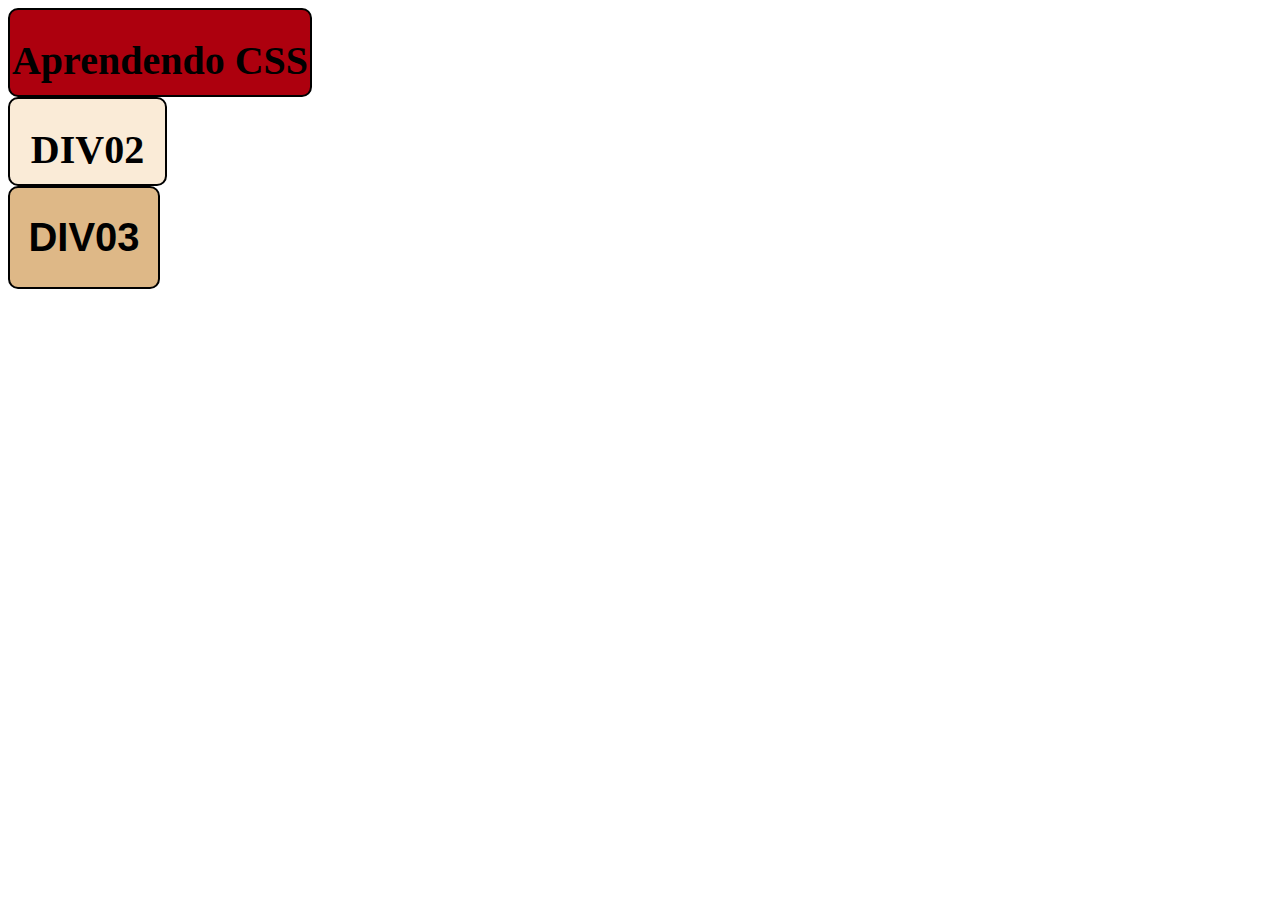
<file: CursoDNC/CSS/index.html>
<!DOCTYPE html>
<html lang="pt-br">
<head>
    <meta charset="UTF-8">
    <meta http-equiv="X-UA-Compatible" content="IE=edge">
    <meta name="viewport" content="width=device-width, initial-scale=1.0">
    <title>Document</title>
    <link rel="stylesheet" href="style.css">
</head>
<body>
    <div class="allDivs" id="div1">
        <h1>Aprendendo CSS</h1>
    </div>
    <div class="allDivs" id="div2">
        <h1>DIV02</h1>
    </div>
    <div class="allDivs" id="div3">
        <h1>DIV03</h1>
    </div>
</body>
</html>
</file>
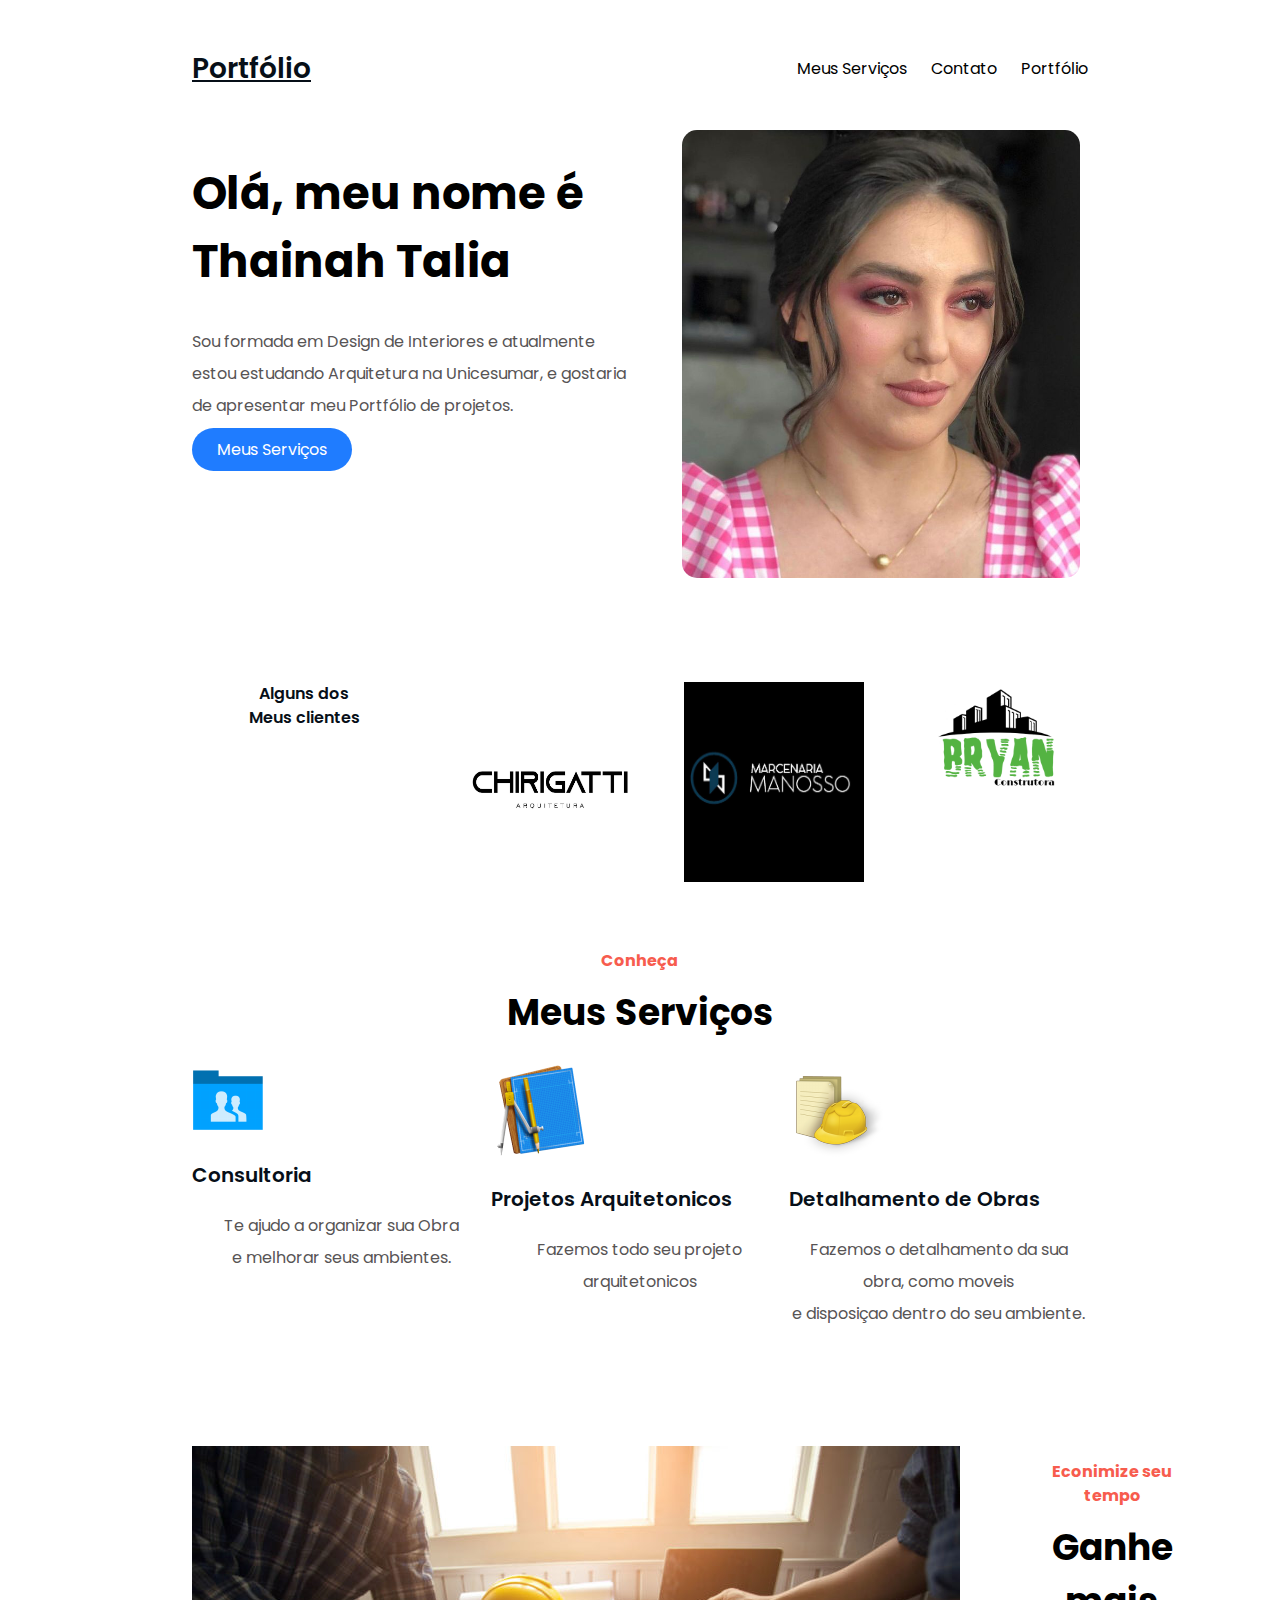
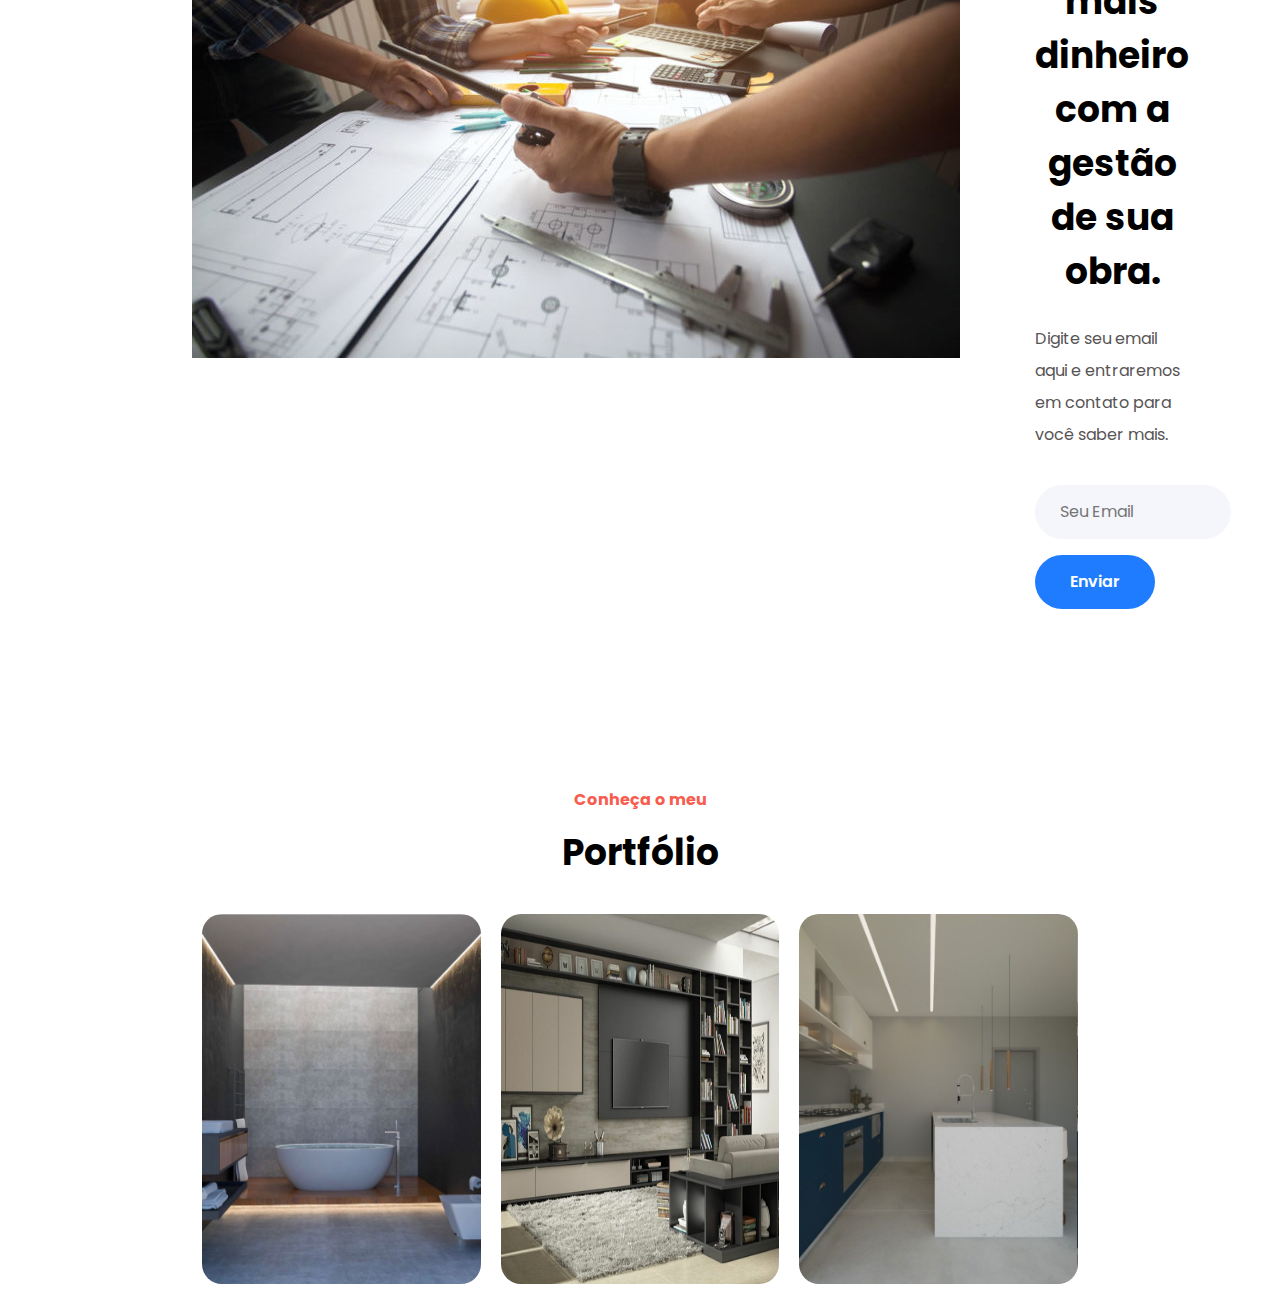
<file: CursoDNC/Portifolio/index.html>
<!DOCTYPE html>
<html lang="pt-br">
<head>
    <meta charset="UTF-8">
    <meta http-equiv="X-UA-Compatible" content="IE=edge">
    <meta name="viewport" content="width=device-width, initial-scale=1.0">

    <link rel="preconnect" href="https://fonts.googleapis.com">
    <link rel="preconnect" href="https://fonts.gstatic.com" crossorigin>
    <link href="https://fonts.googleapis.com/css2?family=Poppins:wght@400;700&display=swap" rel="stylesheet">
    <title>Portifolio</title>
    <style>
        body{
            margin-left: 15%;
            margin-right: 15%;
        }
        .container {
            display: grid;
            grid-auto-flow: column;
            grid-auto-columns: 1fr;
        }
        #header{
            font-family: Poppins;
            font-style: normal;
            font-weight: 600;
            font-size: 28px;
            line-height: 42px;
            text-decoration-line: underline;
            color: #070f18;
            margin-top: 40px;
            margin-bottom: 40px;
        }
        #menu{
            text-align: right;
            margin-top: 49px;
        }
        #menu ul{
            list-style-type: none;
            margin: 0;
            padding: 0;
        }
        #menu li{
            display: inline-block;
            margin-left: 20px;
            font-family: Poppins;
            font-style: normal;
            font-weight: normal;
            font-size: 16px;
            line-height: 24px;
            text-align: center;
            color: #070f18;
        }
        a {
            color: black;
            text-decoration: none;
        }
        #buttonCta {
            background: #1f7cff;
            border-radius: 50px;
            font-family: Poppins;
            font-style: normal;
            font-weight: normal;
            font-size: 16px;
            line-height: 24px;
            text-align: center;
            color: #ffffff;
            padding: 10px 25px 10px 25px;
        }
        p.gray {
            font-family: Poppins;
            font-style: normal;
            font-weight: normal;
            font-size: 16px;
            line-height: 32px;
            color: #575455;
        }
        #headerCta h1 {
            font-family: Poppins;
            font-style: normal;
            font-weight: bold;
            font-size: 45px;
            color: #000000;
        }
        #headerImg {
            margin-left: 42px;
        }
        #headerImg img {
            width: 98%;
            border-radius: 15px;
        }
        .headerLogo {
            text-align: right;
            width: auto;
            left: auto;
            right: auto;
        }
        #clients {
            margin-top: 100px;
            margin-bottom: 50px;
            text-align: center;
        }
        #headerClientText{
            font-family: Poppins;
            font-style: normal;
            font-weight: 600;
            font-size: 16px;
            line-height: 24px;
            color: #070f18;
        }
        h2.red {
            font-family: Poppins;
            font-style: normal;
            font-weight: bold;
            font-size: 16px;
            line-height: 24px;
            text-align: center;
            color: #f75C4E;
        }
        h1.black {
            font-family: Poppins;
            font-style: normal;
            font-weight: bold;
            font-size: 36px;
            line-height: 54px;
            text-align: center;
            margin-top: 0;
            color: #000000;
        }
        #services .textCenter h3 {
            font-family: Poppins;
            font-style: normal;
            font-weight: 600;
            font-size: 20px;
            line-height: 30px;
            color: #070f18;
        }
        #services .textCenter p {
            font-family: Poppins;
            font-style: normal;
            font-weight: normal;
            font-size: 16px;
            line-height: 32px;
            text-align: center;
            color: #575455;
        }
        #contactImg {
            width: 100%;
            border-radius: 25px;
            padding: auto;
        }
        #contactForm {
            margin-left: 75px;
            text-align: left;
        }
        #contact {
            margin-top: 100px;        
        }
        #contactForm input {
            background: #f5f6fb;
            border-radius: 50px;
            font-family: Poppins;
            font-style: normal;
            font-weight: normal;
            font-size: 16px;
            line-height: 24px;
            color: #575455;
            border: 0;
            width: 95%;
            padding: 15px 25px 15px 25px;
        }
        #contactForm button {
            background: #1f7cff;
            border-radius: 50px;
            padding: 15px 35px 15px 35px;
            font-family: Poppins;
            font-style: normal;
            font-weight: 600;
            font-size: 16px;
            line-height: 24px;
            text-align: center;
            border: 0;
            color: #ffffff;

        }
        #portfolioTitle {
            margin-top: 150px;
        }
        .portfolioImg img {
            width: 100%;
            border-radius: 20px;
        }
        .portfolioImg {
            padding: 10px;
        }
    </style>
</head>
<body>
    <div class="container">
        <div id="header">
            Portfólio
        </div>
        <div id="menu">
            <ul>
                <li><a href="#services">Meus Serviços</a></li>
                <li><a href="#contact">Contato</a></li>
                <li><a href="#portfolioTitle">Portfólio</a></li>
            </ul>
        </div>
    </div>
    <div class="container">
        <div id="headerCta">
            <h1>
                Olá, meu nome é<br>
                Thainah Talia
            </h1>
            <p class="gray">
                Sou formada em Design de Interiores e atualmente estou estudando Arquitetura na Unicesumar, e gostaria de apresentar meu Portfólio de projetos.
            </p>
            <a id="buttonCta" href="">Meus Serviços</a>
        </div>
        <div id="headerImg">
            <img src="img/Thainah.jpeg" alt="fotoThainah">
        </div>

    </div>
    <div class="container" id="clients">
        <div id="headerClientText">
            Alguns dos <br>Meus clientes
        </div>
        <div class="headerLogo">
            <img width="180px" height="200px" src="img/cirigati.jpeg" alt="Logo">
        </div>
        <div class="headerLogo">
            <img width="180px" height="200px" src="img/manosso.jpeg" alt="">
        </div>
        <div class="headerLogo">
            <img width="180px" src="img/Construtora.png" alt="">
        </div>
    </div>
    <div class="container">
        <div id="services">
            <h2 class="red">Conheça</h2>
            <h1 class="black">Meus Serviços</h1>
        </div>
    </div>
    <div class="container" id="services" >
        <div class="textCenter" >
            <img src="img/consulting.png" alt="consultoria">
            <h3>Consultoria</h3>
            <p>Te ajudo a organizar sua Obra <br> e melhorar seus ambientes.</p>
        </div>
        <div class="textCenter" >
            <img src="img/arquit.png" alt="Arquitetura">
            <h3>Projetos Arquitetonicos</h3>
            <p> Fazemos todo seu projeto arquitetonicos</p>
        </div>
        <div class="textCenter" >
            <img src="img/acompanhamento.png" alt="acompanhamento">
            <h3>Detalhamento de Obras</h3>
            <p>Fazemos o detalhamento da sua obra, como moveis <br> e disposiçao dentro do seu ambiente.</p>
        </div>
    </div>
    <div class="container" id="contact" >
        <div id="contactImg" >
            <img src="img/consultoriaImg2.jpeg" alt="Consultoria">
        </div>
        <div id="contactForm" >
            <h2 class="red">Econimize seu tempo</h2>
            <h1 class="black">Ganhe mais dinheiro com a gestão de sua obra.</h1>
            <p class="gray">Digite seu email aqui e entraremos em contato para você saber mais.</p>
            <form action="https://formspree.io/f/mpzbvrock" method="post"> <br>
                <input placeholder="Seu Email" type="text" name="contactEmail" required="required">
                <p><button type="submit"> Enviar</button></p>
            </form>
        </div>
    </div>
    <div class="container" id="portfolioTitle">
        <div>
            <h2 class="red">Conheça o meu</h2>
            <h1 class="black">Portfólio</h1>
        </div>
    </div>
    <div class="container">
        <div class="portfolioImg">
            <img height="100%" src="img/banheira.jpeg" alt="banheira">
        </div>
        <div class="portfolioImg">
            <img height="100%" src="img/sala.jpeg" alt="sala">
        </div>
        <div class="portfolioImg">
            <img height="100%" src="img/cozinha.jpeg" alt="cozinha">
        </div>
    </div>
</body>
</html>
</file>
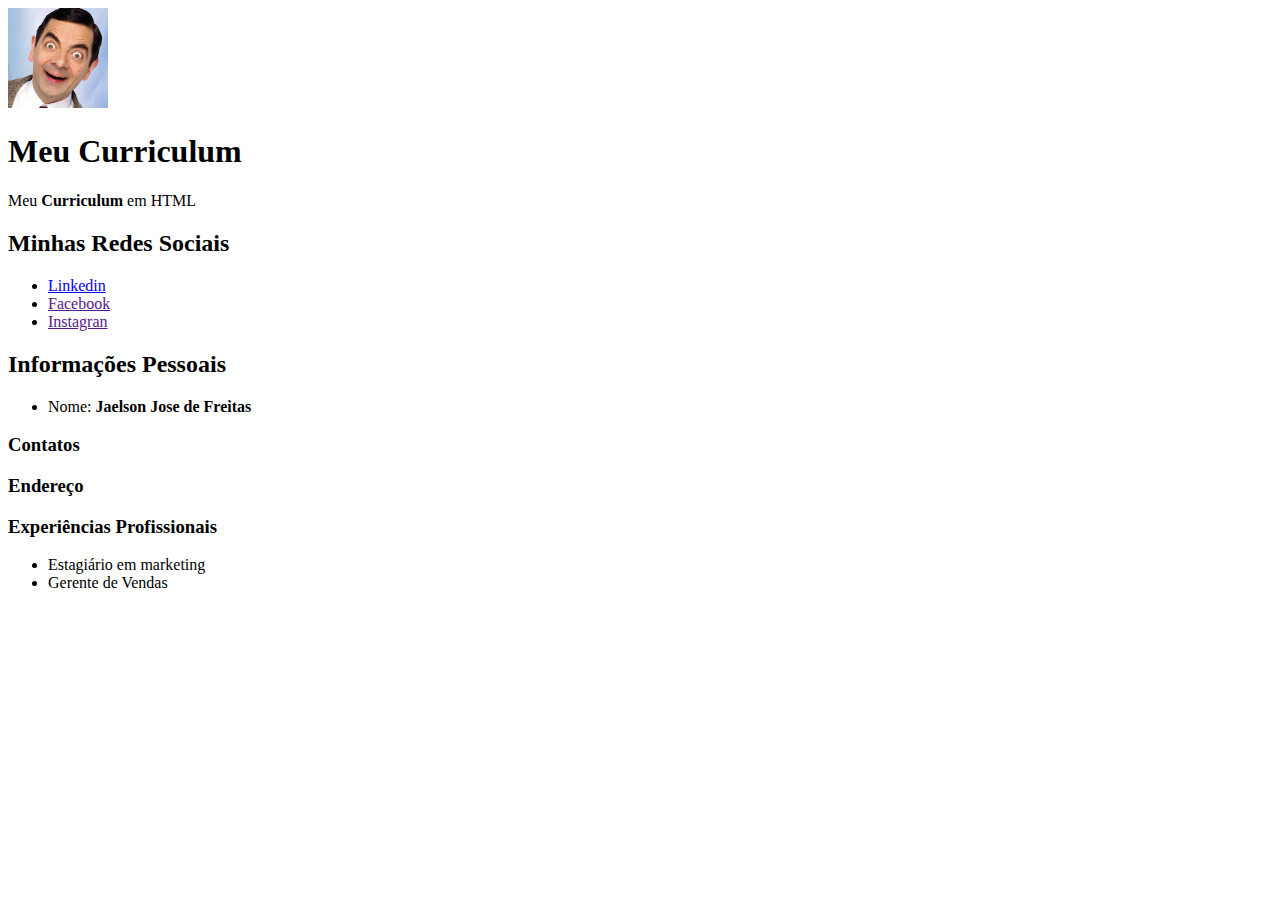
<file: CursoDNC/HTML SIMPLES/curriculo.html>
<!DOCTYPE html>
<html lang="pt-br
">
<head>
    <meta charset="UTF-8">
    <meta http-equiv="X-UA-Compatible" content="IE=edge">
    <meta name="viewport" content="width=device-width, initial-scale=1.0">
    <title>Meu curriculo</title>
</head>
<body>
    <!--Cabeçalho-->
    <img width="100" src="Perfil.jpg" alt="FotoPerfil">
    <h1>Meu Curriculum</h1>
    <p>Meu <strong>Curriculum</strong> em HTML</p>
    <!--Conteúdo-->
    <h2>Minhas Redes Sociais</h2>
    <ul>
        <li> <a target="_blank" href="https://www.linkedin.com/in/jaelson-freitas-161723174/" >Linkedin</a>  </li>
        <li><a href="">Facebook</a></li>
        <li><a href="">Instagran</a></li>
    </ul>
    <h2>Informações Pessoais</h2>
    <ul>
        <li>Nome: <strong>Jaelson Jose de Freitas</strong></li>
    </ul>
    <h3>Contatos</h3>
    <h3>Endereço</h3>
    <h3>Experiências Profissionais </h3>
    <ul>
        <li>Estagiário em marketing</li>
        <li>Gerente de Vendas</li>
    </ul>
    <p><iframe width="250" height="250" src="https://www.youtube.com/embed/9ZX6rT7CHEI" title="YouTube video player" frameborder="0" allow="accelerometer; autoplay; clipboard-write; encrypted-media; gyroscope; picture-in-picture" allowfullscreen></iframe></p>
</body>
</html>
</file>
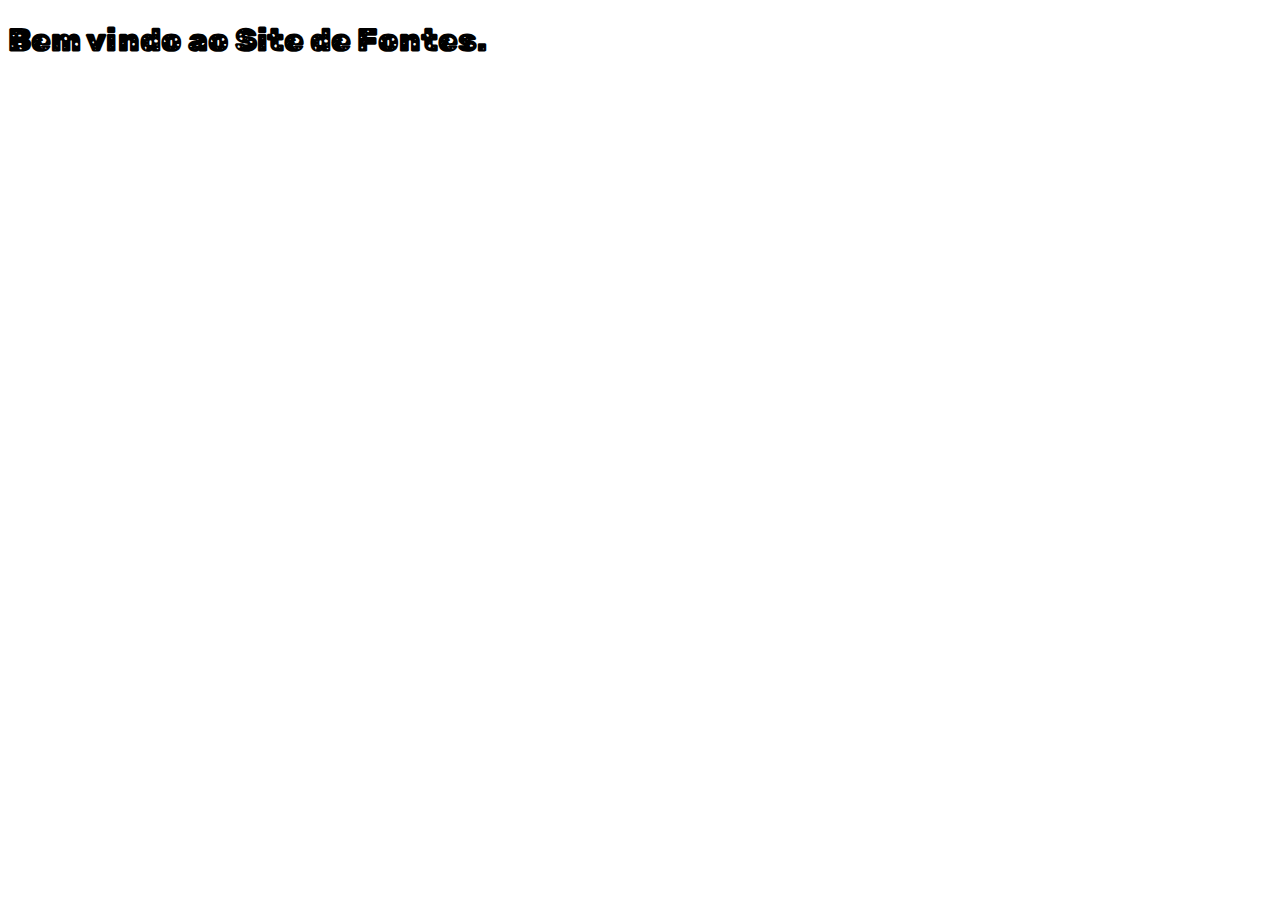
<file: CursoDNC/HTML SIMPLES/fontes.html>
<!DOCTYPE html>
<html lang="pt-br">
<head>
    <meta charset="UTF-8">
    <meta http-equiv="X-UA-Compatible" content="IE=edge">
    <meta name="viewport" content="width=device-width, initial-scale=1.0">
    <title>Fontes</title>
    <link rel="preconnect" href="https://fonts.googleapis.com">
<link rel="preconnect" href="https://fonts.gstatic.com" crossorigin>
<link href="https://fonts.googleapis.com/css2?family=Rubik+Moonrocks&family=Rubik:wght@700&display=swap" rel="stylesheet">
</head>
<body>
    <h1 style="font-family: 'Rubik', sans-serif;
    font-family: 'Rubik Moonrocks', cursive;">Bem vindo ao Site de Fontes.</h1>
</body>
</html>
</file>
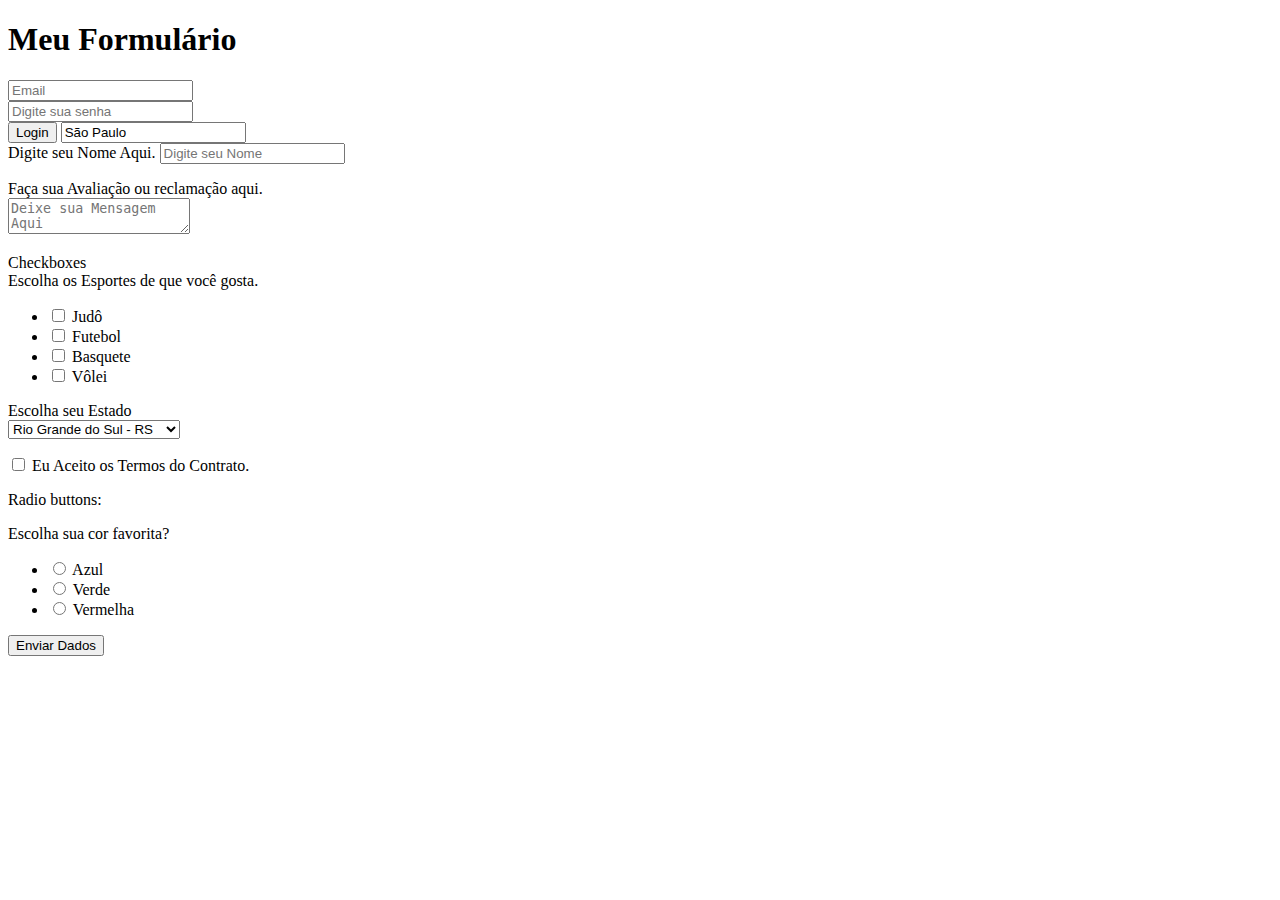
<file: CursoDNC/HTML SIMPLES/form.html>
<!DOCTYPE html>
<html lang="pt-br">
<head>
    <meta charset="UTF-8">
    <meta http-equiv="X-UA-Compatible" content="IE=edge">
    <meta name="viewport" content="width=device-width, initial-scale=1.0">
    <title>Document</title>
</head>
<body>
    <h1>Meu Formulário</h1>
    <form action="https://formspree.io/f/mpzbvrok" method="post">
               <input placeholder="Email" type="text" required><br>
        <input placeholder="Digite sua senha" type="password" required><br>
         <button type="submit">Login</button>
         <input value="São Paulo"><br>
         <label>Digite seu Nome Aqui.   </label>
         <input placeholder="Digite seu Nome" name="text">
         <p></p>
         <label> Faça sua Avaliação ou reclamação aqui.</label><br>
         <textarea placeholder="Deixe sua Mensagem Aqui"></textarea></p>

         <p>
            Checkboxes <br>
            <label for="">Escolha os Esportes de que você gosta.</label><br>
            <ul>
                <li><input value="Judô" name="judo" type="checkbox"> Judô</li>
                <li><input value="Futebol" name="futebol" type="checkbox"> Futebol</li>
                <li><input value="Basquete" name="basquete" type="checkbox"> Basquete</li>
                <li><input value="Vôlei" name="volei" type="checkbox"> Vôlei</li>
            </ul>
           
            <p>
                <label>Escolha seu Estado</label><br>
                <select>
                    <option>Rio Grande do Sul - RS</option>
                    <option>Santa Catarina - SC</option>
                    <option>Paraná - PR</option>
                    <option>São Paulo - SP</option>
                    <option>Mato Grosso do Sul - MS</option>
                    <option>Goias-GO</option>
                    <option>Espirito Santo - ES</option>
                    <option>Rio de Janeiro - RJ </option>
                    <option value="BH">Bahia-BH</option>

                </select>
            </p>
            <input value="SIm" name="termosDoContrato" type="checkbox"> Eu Aceito os Termos do Contrato.

         </p>
         <p>
            Radio buttons:
            <p>
                <label>
                    Escolha sua cor favorita? <br>
                    <ul>
                        <li><input value="azul" name="corfavorita" type="radio"> Azul</li>
                        <li><input value="verde" name="corfavorita" type="radio"> Verde</li>
                        <li><input value="red" name="corfavorita" type="radio"> Vermelha</li>

                    </ul>
                </label>
            </p>
         </p>
         <p>
            <button type="submit">Enviar Dados</button>
         </p>
    </form>
</body>
</html>
</file>
<file: CursoDNC/CSS/style.css>
h1 {
    font-size: 40px;
}
.allDivs{
    border: 2px solid black;
    border-radius: 10px;
    text-align: center;
}
#div1 {
    background-color: #ad000e;
    width: 300px;
    height: 85px;
}
#div2 {
    background-color: antiquewhite; 
    font-family: Georgia, 'Times New Roman', Times, serif;
    width: 155px; 
    height: 85px;
}
#div3{
    background-color: burlywood;
    font-size: medium;
    font-family: sans-serif;
    width: 148px;
    height: 84,4;
}
</file>
